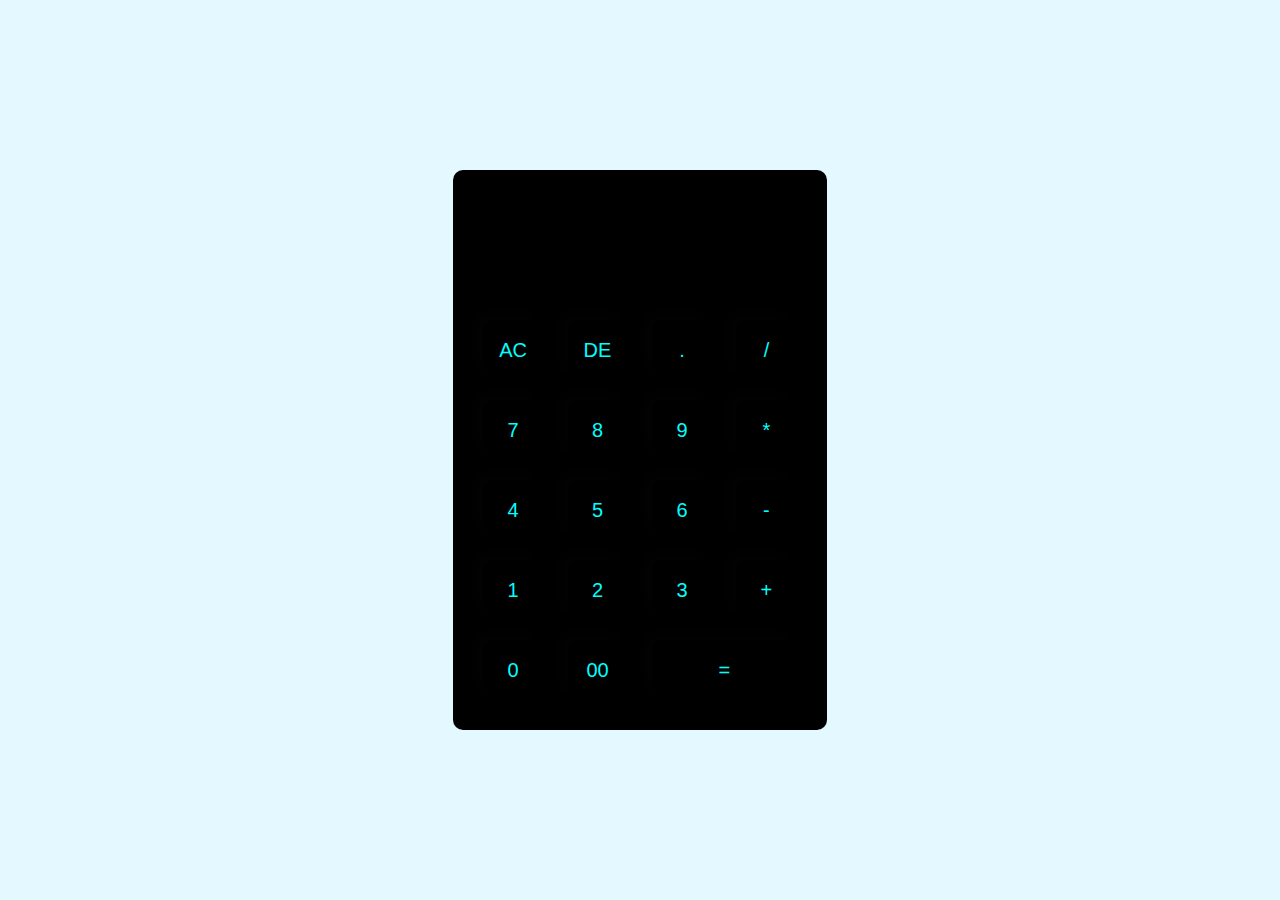
<file: Calculator/index.html>
<!DOCTYPE html>
<html lang="en">
<head>
    <meta charset="UTF-8">
    <meta http-equiv="X-UA-Compatible" content="IE=edge">
    <meta name="viewport" content="width=device-width, initial-scale=1.0">
    <title>Calculator</title>
    <link rel="stylesheet" href="style.css">
</head>
<body>
    <div class="container">
        <div class="calculator">
            <form>
             <div class="display">
                <input type="text" name="display">
             </div>
             
             <div>
                <input type="Button" value="AC" onclick="display.value = ''" class="operator">
                <input type="Button" value="DE" onclick="display.value = display.value.toString().slice(0,-1)" class="operator">
                <input type="Button" value="." onclick="display.value += '.'" class="operator">
                <input type="Button" value="/" onclick="display.value += '/'" class="operator">
            </div>
            
            <div>
                <input type="Button" value="7" onclick="display.value += '7'" class="operator">
                <input type="Button" value="8" onclick="display.value += '8'" class="operator">
                <input type="Button" value="9" onclick="display.value += '9'" class="operator">
                <input type="Button" value="*" onclick="display.value += '*'" class="operator">
            </div>
            
            <div>
                <input type="Button" value="4" onclick="display.value += '4'" class="operator">
                <input type="Button" value="5" onclick="display.value += '5'" class="operator">
                <input type="Button" value="6" onclick="display.value += '6'" class="operator">
                <input type="Button" value="-" onclick="display.value += '-'" class="operator">
            </div>
            
            <div>
                <input type="Button" value="1" onclick="display.value += '1'" class="operator">
                <input type="Button" value="2" onclick="display.value += '2'" class="operator">
                <input type="Button" value="3" onclick="display.value += '3'" class="operator">
                <input type="Button" value="+" onclick="display.value += '+'" class="operator">
            </div>
            
            <div>
                <input type="Button" value="0" onclick="display.value += '0'" class="operator">
                <input type="Button" value="00"onclick="display.value += '00'" class="operator">
                <input type="Button" value="=" class="equal" onclick="display.value =eval(display.value) " id="operator">
                
            </div>
            </form>
        </div>
    </div>
</body>
</html>
</file>
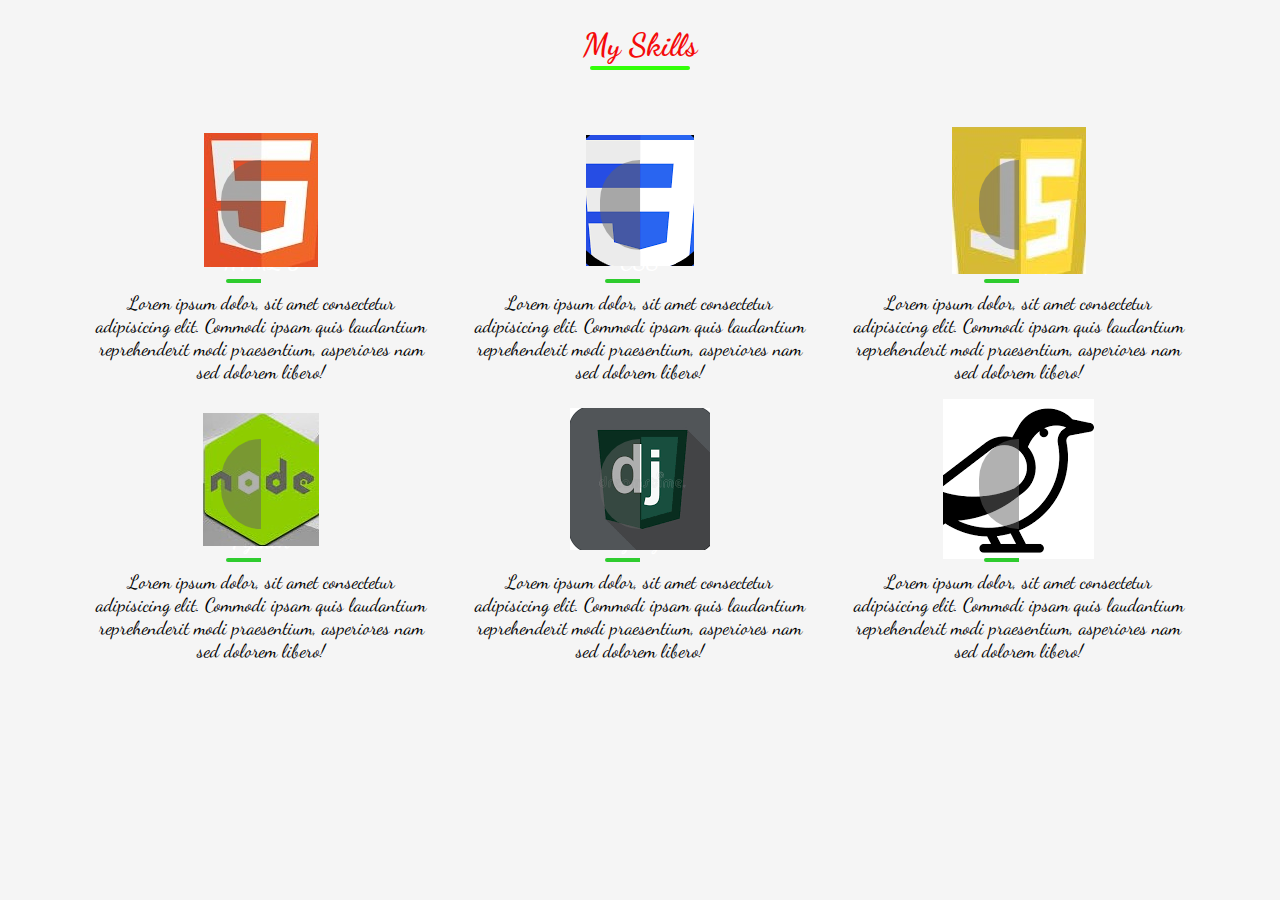
<file: skills/index.html>
<!DOCTYPE html>
<html lang="en">

<head>
    <meta charset="UTF-8">
    <meta http-equiv="X-UA-Compatible" content="IE=edge">
    <meta name="viewport" content="width=device-width, initial-scale=1.0">
    <title>Responsive Skills site</title>
    <link href="https://fonts.googleapis.com/css2?family=Dancing+Script:wght@500;700&display=swap" rel="stylesheet">
    <link rel="stylesheet" href="style.css">
</head>

<body>
    <div class="inner">
        <div class="header">
            <h1>My Skills</h1>
        </div>
        <div class="container">
            <div class="skill-box">
                <div class="skill-title">
                    <div class="img">
                        <img src="html.jpg">
                    </div>
                    <h3>HTML 5</h3>
                </div>
                <p>Lorem ipsum dolor, sit amet consectetur adipisicing elit. Commodi ipsam quis laudantium reprehenderit
                    modi praesentium, asperiores nam sed dolorem libero!

                </p>
            </div>
            <div class="skill-box">
                <div class="skill-title">
                    <div class="img">
                        <img src="css.png">
                    </div>
                    <h3>CSS</h3>
                </div>
                <p>Lorem ipsum dolor, sit amet consectetur adipisicing elit. Commodi ipsam quis laudantium reprehenderit
                    modi praesentium, asperiores nam sed dolorem libero!

                </p>
            </div>
            <div class="skill-box">
                <div class="skill-title">
                    <div class="img">
                        <img src="js.jpg">
                    </div>
                    <h3>JavaScript</h3>
                </div>
                <p>Lorem ipsum dolor, sit amet consectetur adipisicing elit. Commodi ipsam quis laudantium reprehenderit
                    modi praesentium, asperiores nam sed dolorem libero!

                </p>
            </div>
            <div class="skill-box">
                <div class="skill-title">
                    <div class="img">
                        <img src="Njs.jpg">
                    </div>
                    <h3>Python</h3>
                </div>
                <p>Lorem ipsum dolor, sit amet consectetur adipisicing elit. Commodi ipsam quis laudantium reprehenderit
                    modi praesentium, asperiores nam sed dolorem libero!

                </p>
            </div>
            <div class="skill-box">
                <div class="skill-title">
                    <div class="img">
                        <img src="dj.png">
                    </div>
                    <h3>Django</h3>
                </div>
                <p>Lorem ipsum dolor, sit amet consectetur adipisicing elit. Commodi ipsam quis laudantium reprehenderit modi praesentium, asperiores nam sed dolorem libero!

                </p>
            </div>
            <div class="skill-box">
                <div class="skill-title">
                    <div class="img">
                        <img src="wagtail.png">
                    </div>
                    <h3>Wagtail</h3>
                </div>
                <p>Lorem ipsum dolor, sit amet consectetur adipisicing elit. Commodi ipsam quis laudantium reprehenderit modi praesentium, asperiores nam sed dolorem libero!

                </p>
            </div>

        </div>
    </div>
</body>

</html>
</file>
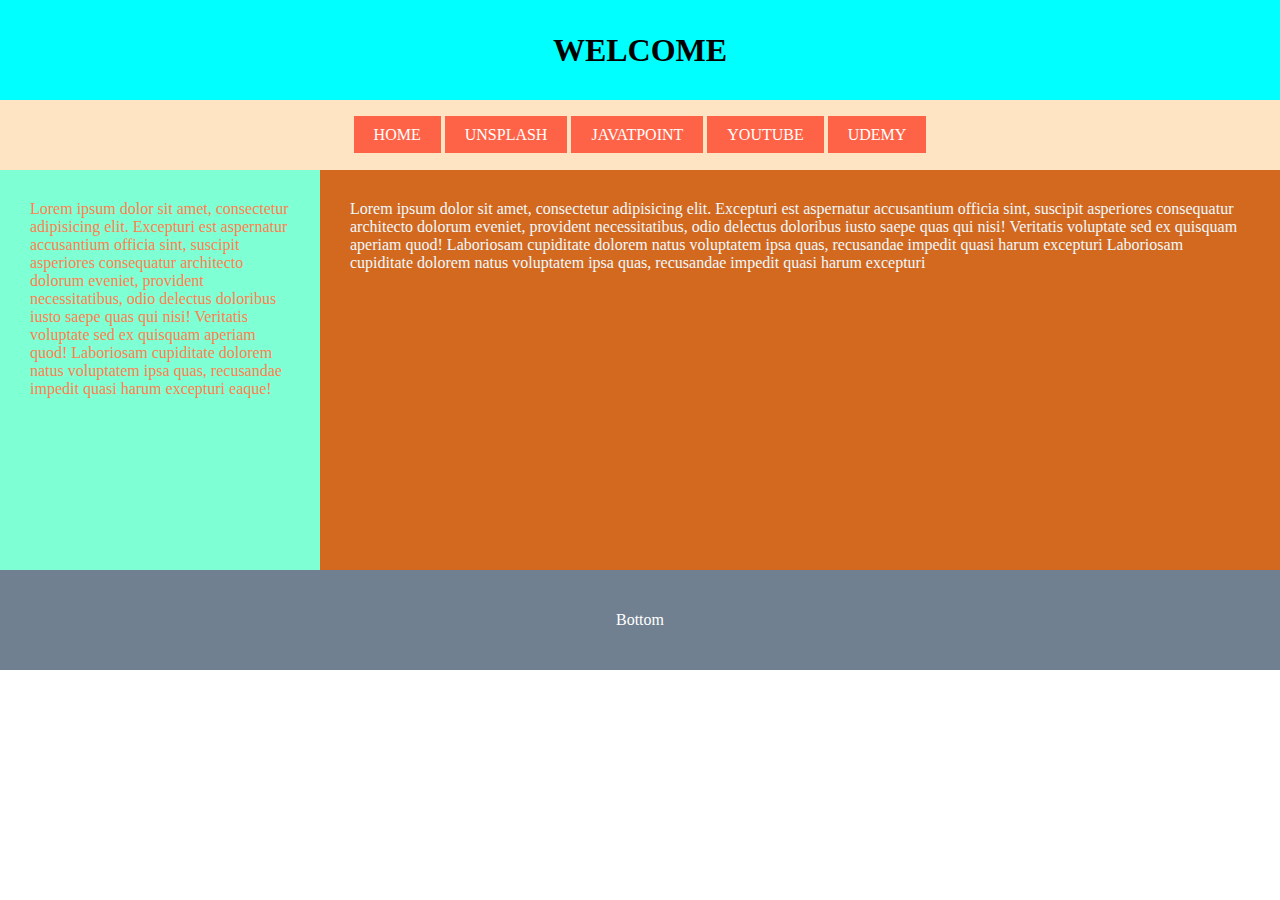
<file: Static website/index.html>
<!DOCTYPE html>
<html lang="en">

<head>
    <meta charset="UTF-8">
    <meta http-equiv="X-UA-Compatible" content="IE=edge">
    <meta name="viewport" content="width=device-width, initial-scale=1.0">
    <title>Static Website</title>
    <link rel="stylesheet" href="style.css">
</head>

<body>
    <div class="header">
        <h1>WELCOME</h1>
    </div>
    <div class="nav">
        <ul>
            <li><a href="home.html">HOME</a></li>
            <li><a href="https://unsplash.com/">UNSPLASH</a></li>
            <li><a href="https://www.javatpoint.com/">JAVATPOINT</a></li>
            <li><a href="https://www.youtube.com/">YOUTUBE</a></li>
            <li><a href="https://www.udemy.com/course/the-ultimate-fullstack-web-development-bootcamp/learn/lecture/23513544#overview">UDEMY</a></li>
        </ul>
    </div>
    <div class="content1">
        <p>Lorem ipsum dolor sit amet, consectetur adipisicing elit. Excepturi est aspernatur accusantium officia sint,
            suscipit asperiores consequatur architecto dolorum eveniet, provident necessitatibus, odio delectus
            doloribus iusto saepe quas qui nisi! Veritatis voluptate sed ex quisquam aperiam quod! Laboriosam cupiditate
            dolorem natus voluptatem ipsa quas, recusandae impedit quasi harum excepturi eaque!</p>
    </div>
    <div class="content2">
        <p>Lorem ipsum dolor sit amet, consectetur adipisicing elit. Excepturi est aspernatur accusantium officia sint,
            suscipit asperiores consequatur architecto dolorum eveniet, provident necessitatibus, odio delectus
            doloribus iusto saepe quas qui nisi! Veritatis voluptate sed ex quisquam aperiam quod! Laboriosam cupiditate
            dolorem natus voluptatem ipsa quas, recusandae impedit quasi harum excepturi
            Laboriosam cupiditate dolorem natus voluptatem ipsa quas, recusandae impedit quasi harum excepturi
        </p>
    </div>
    <br clear="all">
     <div class="xcontent">
        <p>Bottom</p>
     </div>
</body>

</html>
</file>
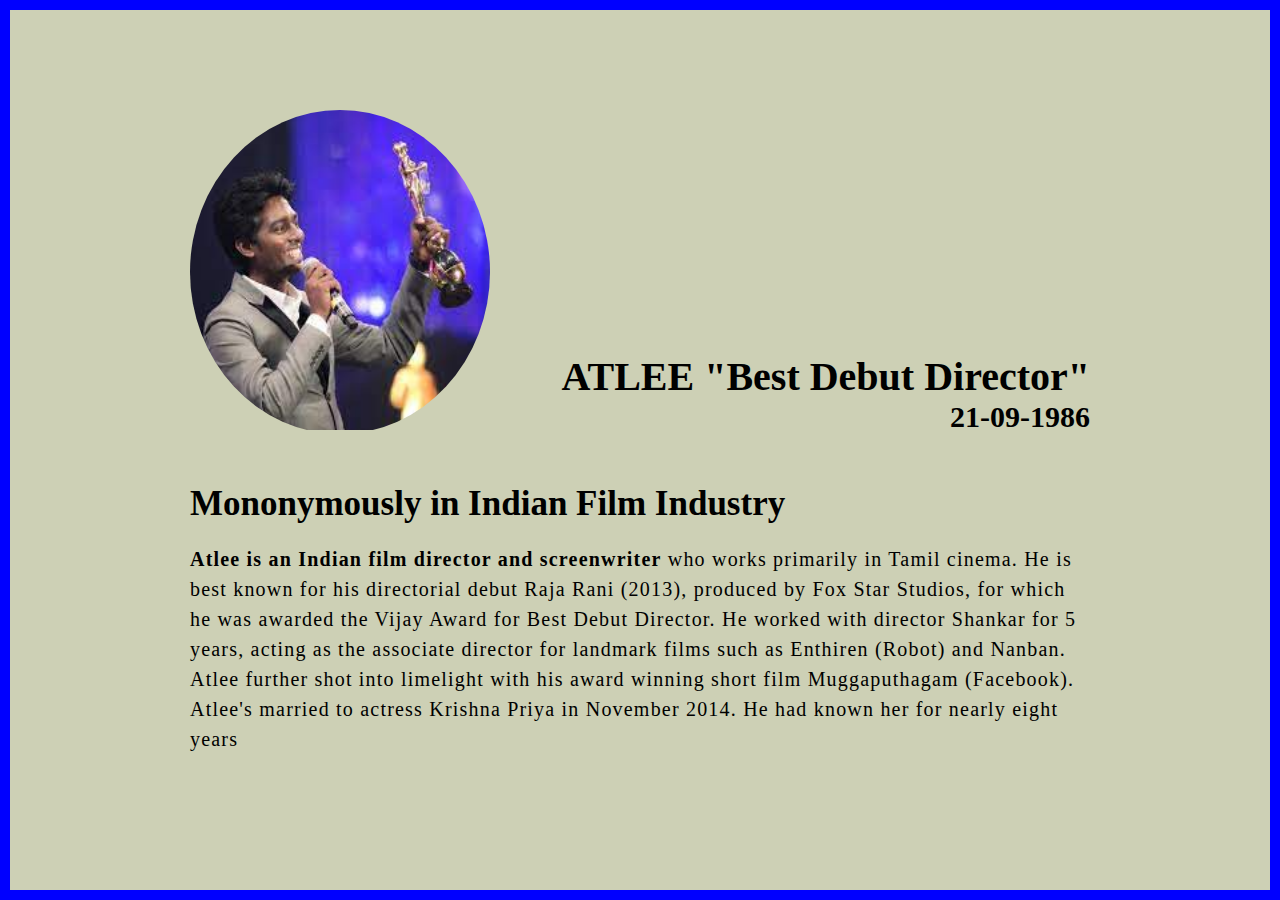
<file: The Tribute Webiste/Index.HTML>
<!DOCTYPE html>
<html lang="en">

<head>
    <meta charset="UTF-8">
    <meta http-equiv="X-UA-Compatible" content="IE=edge">
    <meta name="viewport" content="width=device-width, initial-scale=1.0">
    <title>The Tribute Website | Mr.Atlee Kumar</title>
    <link rel="stylesheet" href="Style.css">
</head>

<body>
    <div class="container">
        <div class="content">
            <section class="top_section">
                <div class="image_container">
                    <img src="./Images/Atlee.jpg" alt="Atlee">
                </div>
                <div>
                    <h1>ATLEE "Best Debut Director"</h1>
                    <h4>21-09-1986</h4>
                </div>
            </section>
            <section class="about_section">
                <h2>Mononymously in Indian Film Industry</h2>
                <p><b> Atlee is an Indian film director and screenwriter</b> who works primarily in Tamil cinema. He is best known for his directorial debut Raja Rani (2013), produced by Fox Star Studios, for which he was awarded the Vijay Award for Best Debut Director.  He worked with director Shankar for 5 years, acting as the associate director for landmark films such as Enthiren (Robot) and Nanban. Atlee further shot into limelight with his award winning short film Muggaputhagam (Facebook). Atlee's married to actress Krishna Priya in November 2014. He had known her for nearly eight years</p>
            </section>
        </div>

    </div>
</body>

</html>
</file>
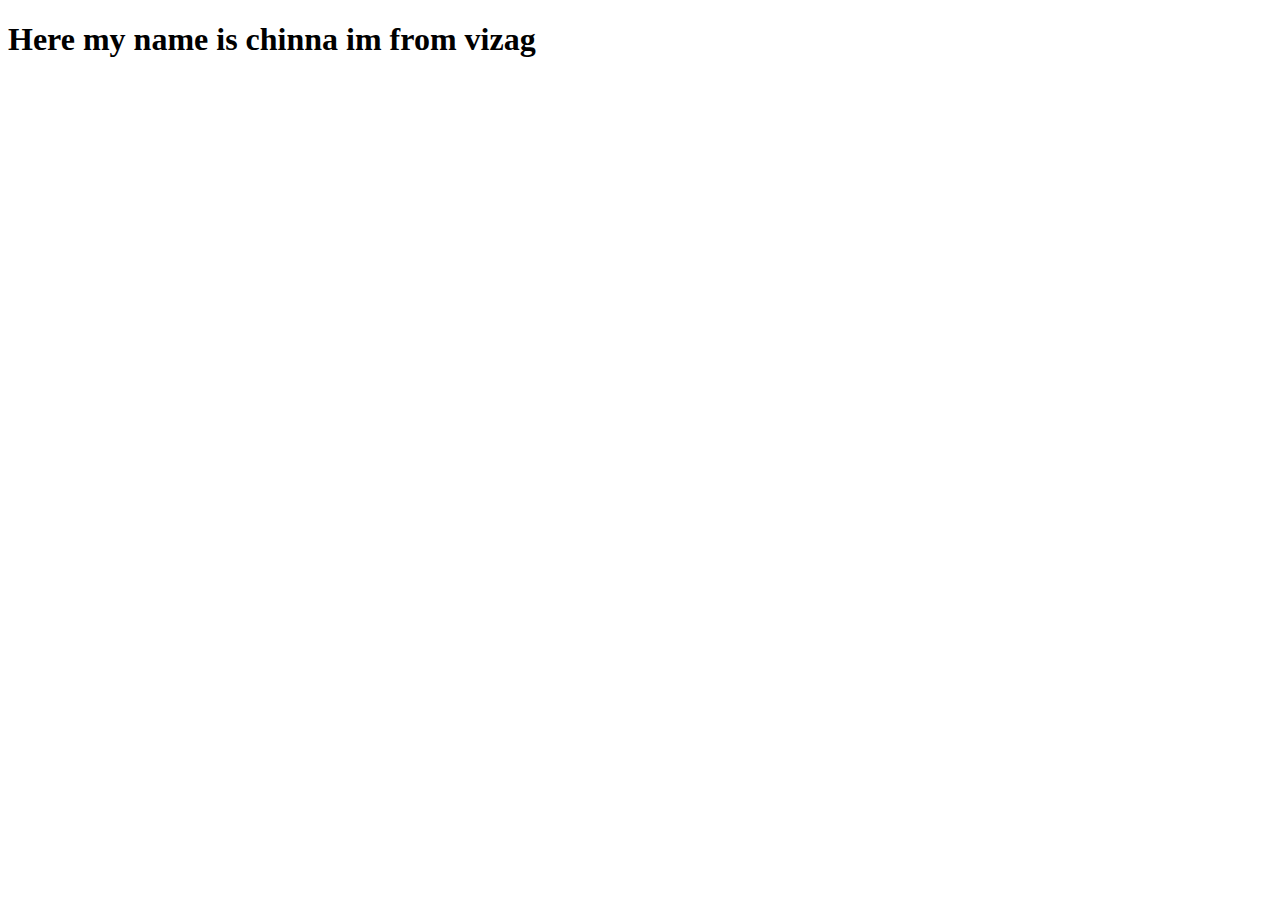
<file: Portfolio/add.html>
<!DOCTYPE html>
<html lang="en">
<head>
    <meta charset="UTF-8">
    <meta name="viewport" content="width=device-width, initial-scale=1.0">
    <title>chinnna</title>
</head>
<body>
    <h1>Here my name is chinna im from vizag</h1>
    
</body>
</html>
</file>
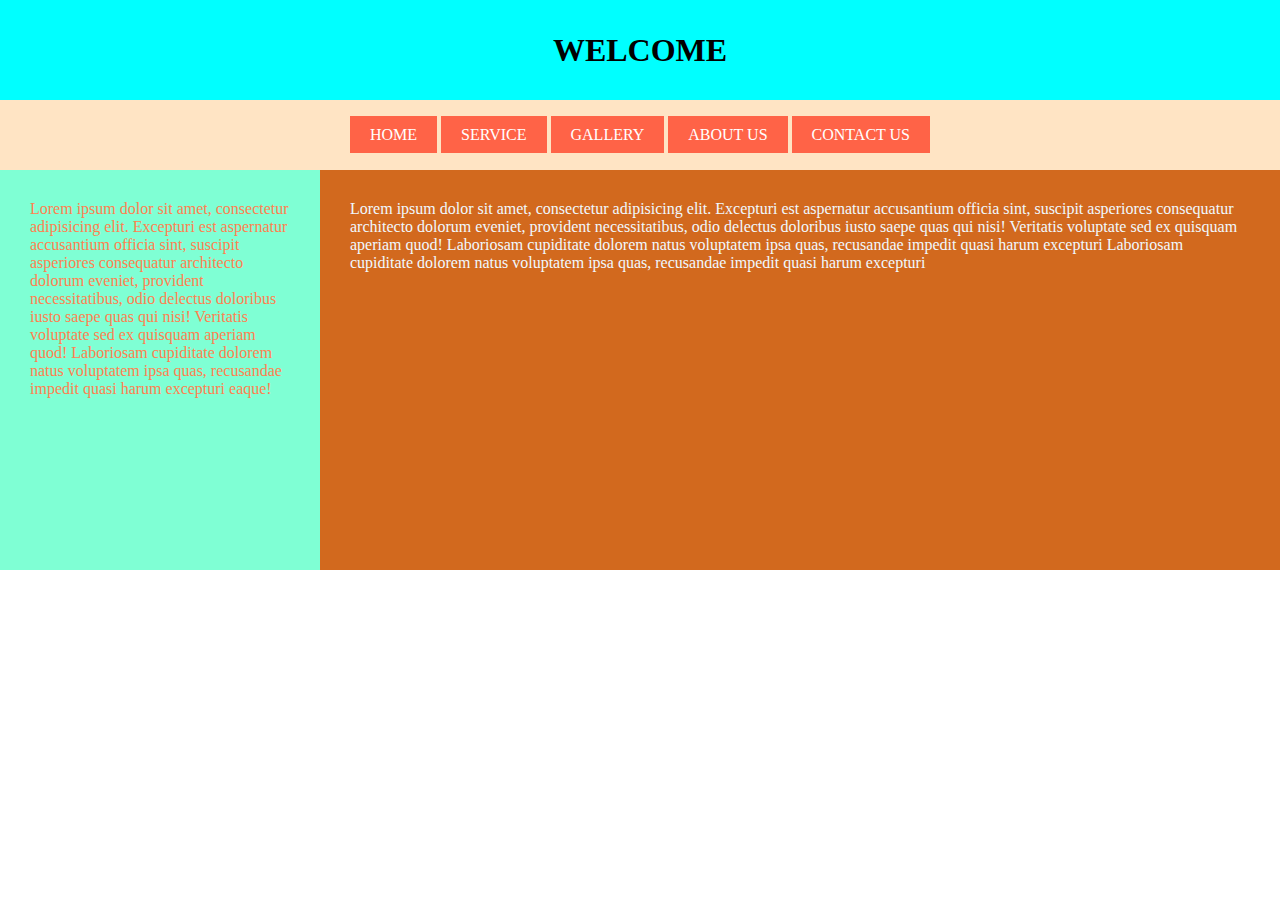
<file: Static website/home.html>
<!DOCTYPE html>
<html lang="en">

<head>
    <meta charset="UTF-8">
    <meta http-equiv="X-UA-Compatible" content="IE=edge">
    <meta name="viewport" content="width=device-width, initial-scale=1.0">
    <title>Static Website</title>
    <link rel="stylesheet" href="style.css">
</head>

<body>
    <div class="header">
        <h1>WELCOME</h1>
    </div>
    <div class="nav">
        <ul>
            <li><a href="#">HOME</a></li>
            <li><a href="#">SERVICE</a></li>
            <li><a href="#">GALLERY</a></li>
            <li><a href="#">ABOUT US</a></li>
            <li><a href="#">CONTACT US</a></li>
        </ul>
    </div>
    <div class="content1">
        <p>Lorem ipsum dolor sit amet, consectetur adipisicing elit. Excepturi est aspernatur accusantium officia sint,
            suscipit asperiores consequatur architecto dolorum eveniet, provident necessitatibus, odio delectus
            doloribus iusto saepe quas qui nisi! Veritatis voluptate sed ex quisquam aperiam quod! Laboriosam cupiditate
            dolorem natus voluptatem ipsa quas, recusandae impedit quasi harum excepturi eaque!</p>
    </div>
    <div class="content2">
        <p>Lorem ipsum dolor sit amet, consectetur adipisicing elit. Excepturi est aspernatur accusantium officia sint,
            suscipit asperiores consequatur architecto dolorum eveniet, provident necessitatibus, odio delectus
            doloribus iusto saepe quas qui nisi! Veritatis voluptate sed ex quisquam aperiam quod! Laboriosam cupiditate
            dolorem natus voluptatem ipsa quas, recusandae impedit quasi harum excepturi
            Laboriosam cupiditate dolorem natus voluptatem ipsa quas, recusandae impedit quasi harum excepturi
        </p>
    </div>
</file>
<file: Calculator/style.css>
*{
    margin: 0;
    padding: 0;
    font-family: sans-serif;
    box-sizing: border-box;
}
.container{
    width: 100%;
    height: 100vh;
    background: #e3f9ff;
    display: flex;
    align-items: center;
    justify-content: center;

}

.calculator{
    background: black;
    padding: 20px;
    border-radius: 10px;   
}
.calculator form input{
    border: 0;
    outline: 0;
    width: 60px;
    height: 60px;
    border-radius: 10px;
    box-shadow: -8px -8px 15px rgba(41, 34, 34, 0.1),5px 5px 15px rgba(0,0,0,0.2);
    background: transparent;
    font-size: 20px;
    color: azure;
    cursor: pointer;
    margin: 10px;

}
.display{
    display: flex;
    justify-content: flex-end;
    margin: 20px 0;
}
form .display input{
    text-align: right;
    flex: 1;
    font-size: 45px;
    box-shadow: none;
}
form input.equal{
    width: 145px;
}
form input.operator{
    color: aqua;
}
form input#operator{
    color: aqua;
}
</file>
<file: skills/style.css>
*{
    padding: 0;
    margin: 0;
    font-family: 'Dancing Script';
 }
body{
    background-color:whitesmoke;
 }
.inner{
    padding-top: 20px;
 }
.header{
    text-align: center;
    color: rgb(244, 10, 10);
    padding: 6px;
    position: relative;
    margin-bottom: 50px;
    font-weight: bolder;
 }
.header:after{
    content:'';
    position: absolute;
    bottom: 0;
    left: 50%;
    transform: translateX(-50%);
    height: 4px;
    width: 100px;
    font-weight:900;
    background-color: #2bff00f7;
    border-radius: 2px;

 }
 .container{
    display: grid;
    grid-template-columns: repeat(3,1fr);
    justify-content: center;
    text-align: center;
    align-items:center;
    grid-gap: 1rem;
    padding: 1rem 80px;
    font-size: 1.2rem;
 }
.skill-box{
    padding: 1rem;
    color:currentColor;
    cursor: pointer;
}
.skill-box:hover .skill-title:after,.skill-box:hover .skill-title:before{
    width: 35px;
}
.skill-box:hover img{
    transform: translateX(-10px);
}
.skill-title{
    display: flex;
    flex-direction: column;
    align-items: center;
    padding: 0.5rem;
    margin-bottom: 0.5rem;
    position: relative;
}
.skill-title:after{
    content: '';
    position: absolute;
    bottom: 0;
    right: 50%;
    width: 35px;
    height: 4px;
    border-radius: 2px 0 0 2px;
    background-color: #2ecc2e;
    transition: .5s;
}

.skill-title:before{
    content: '';
    position: absolute;
    bottom: 0;
    left: 50%;
    width: 0;
    height: 4px;
    border-radius: 0 2px 2px 0;
    background-color: #2ecc2e;
    transition: .5s;
}

.img{
    width:80px;
    height: 80px;
    position: relative;
    border-radius: 295px;
    background-color: #fff;
    display: flex;
    justify-content: center;
    align-items: center;
    transition: .5s;
}
.img:after{
    content: '';
    position: absolute;
    top: 0;
    left: 0;
    width: 50%;
    height: 90px;
    background:rgba(100,100,100,0.5);
    border-radius: 45px 0 0 45px;
}
.skill-title h3{
    color:#fff;
    margin-top:0.5rem;
}
.skill .icon{
    width: 50px;
    z-index:2;
}
@media screen and (max-width:990px){
    .container{
        grid-template-columns: repeat(2, 1fr);
        padding: 2rem 50px;
    }
}
@media screen and (max-width:650px){
    .container{
        grid-template-columns: repeat(1fr);
        padding: 2rem 50px;
    }
}
</file>
<file: Static website/style.css>
*{
    padding: 0;
    margin: 0;
}

body{
    padding: 0;
    margin: 0;
}
.header{
    width: 100%;
    height: 100px;
    color: black;
    background-color: aqua;
}
.header h1{
    line-height: 100px;
    text-align: center;
}
.nav{
    height: 70px;
    width: 100%;
    text-align: center;
    background-color: bisque;
}
.nav ul{
    list-style-type: none;
    line-height: 70px;
}
.nav ul li {
    display: inline;
     
}
.nav ul li a {
    color:white;
    background-color:tomato;
    padding: 10px 20px;
    text-decoration: none;
}
.nav ul li a:visited{
    color:white;
    background-color: blueviolet;
}
.nav ul li a:hover{
    color: white;
    background-color:cadetblue;
}
.nav ul li a:active{
    color: white;
    background-color: blue;
}
.content1{
    background-color:aquamarine;
    color: coral;
    width: 25%;
    height:400px;
    float: left;
}
.content1 p{
    padding: 30px;
}
.content2{
    background-color:chocolate;
    color: aliceblue;
    width: 75%;
    height: 400px;
    float: left;
}
.content2 p{
    padding: 30px;
}
.xcontent{
    background-color:slategrey;
    height: 100px;
    width: 100%;
}

.xcontent p{
     line-height: 100px;
     color: white;
     text-align: center;     
}
</file>
<file: The Tribute Webiste/Style.css>
*{
    margin: 0;
    padding: 0;
    box-sizing: border-box;
}
.container{
    background-color:#cdd0b5;
    min-height: 100vh;
    border: 10px solid blue;
}
.content{
    max-width: 900px;
    margin: 0 auto;
}
.top_section{
    margin-top: 100px;
    display: flex;
    justify-content: space-between;
    align-items: flex-end;
}
.top_section h1{
    font-size: 40px;
    font-weight: bold;
    color: black;
}
.top_section h4{
    text-align: end;
    font-size: 30px;
}
.image_container{
    border-radius: 50%;
    overflow: hidden;
}

.image_container img {
    height: 320px;
    width:300px
}
.about_section{
    margin-top: 50px;
}
.about_section h2{
    font-size: 35px;
    font-weight:550;
    margin-bottom: 20px;
}
.about_section p {
    font-size: 20px;
    line-height: 30px;
    letter-spacing: 1.2px;
}
</file>
